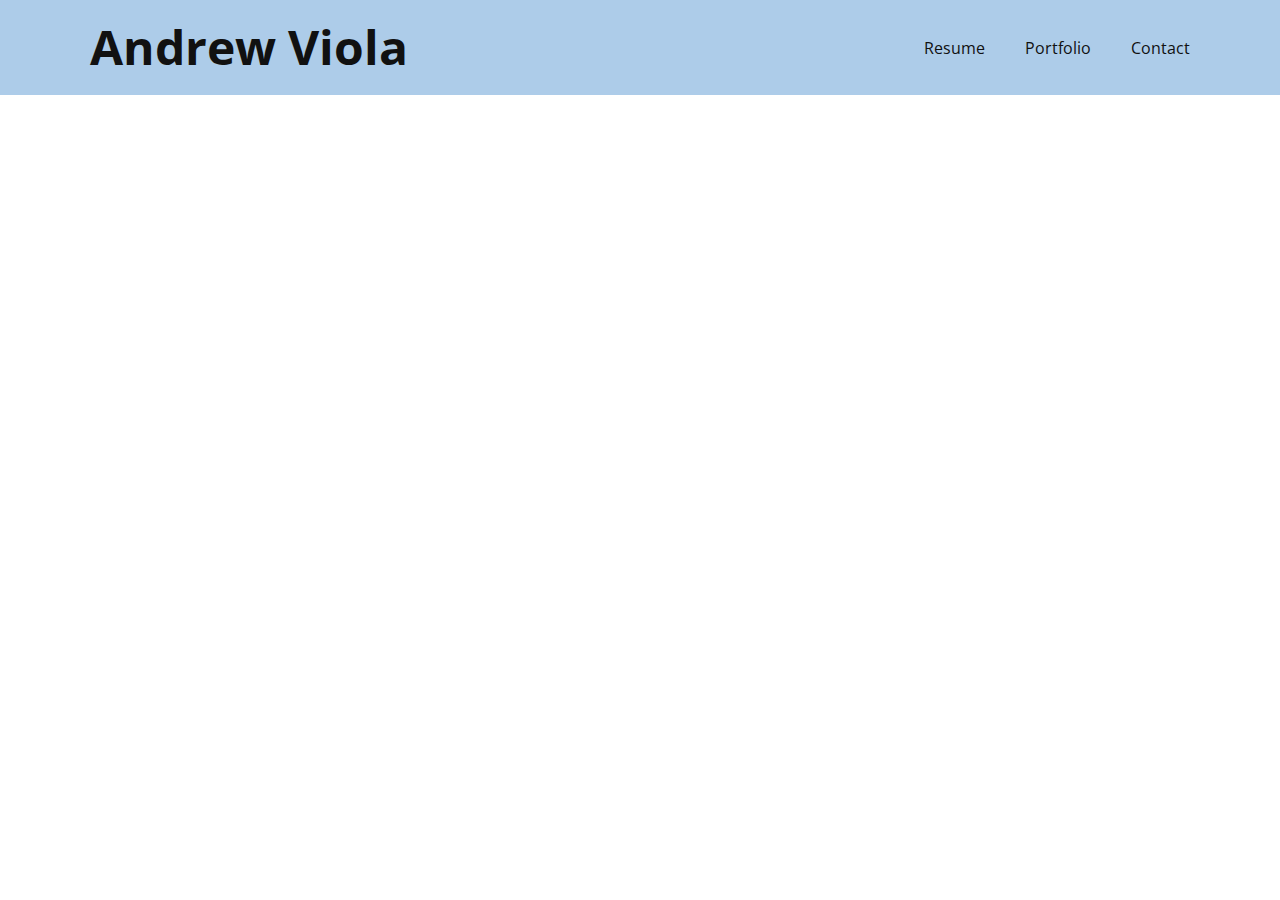
<file: About.html>
<!DOCTYPE html>
<html style="font-size: 16px;" lang="en"><head>
    <meta name="viewport" content="width=device-width, initial-scale=1.0">
    <meta charset="utf-8">
    <meta name="keywords" content="Andrew Viola">
    <meta name="description" content="">
    <title>About</title>
    <link rel="stylesheet" href="nicepage.css" media="screen">
<link rel="stylesheet" href="About.css" media="screen">
    <script class="u-script" type="text/javascript" src="jquery.js" defer=""></script>
    <script class="u-script" type="text/javascript" src="nicepage.js" defer=""></script>
    <meta name="generator" content="Nicepage 5.2.4, nicepage.com">
    <link id="u-theme-google-font" rel="stylesheet" href="https://fonts.googleapis.com/css?family=Roboto:100,100i,300,300i,400,400i,500,500i,700,700i,900,900i|Open+Sans:300,300i,400,400i,500,500i,600,600i,700,700i,800,800i">
    
    
    <script type="application/ld+json">{
		"@context": "http://schema.org",
		"@type": "Organization",
		"name": "Portfolio"
}</script>
    <meta name="theme-color" content="#478ac9">
    <meta property="og:title" content="About">
    <meta property="og:type" content="website">
  </head>
  <body class="u-body u-xl-mode" data-lang="en"><header class="u-clearfix u-header u-palette-1-light-2 u-header" id="sec-a217"><div class="u-clearfix u-sheet u-sheet-1">
        <h1 class="u-custom-font u-text u-text-default u-text-font u-text-1">Andrew Viola</h1>
        <nav class="u-menu u-menu-one-level u-offcanvas u-menu-1">
          <div class="menu-collapse" style="font-size: 1rem; letter-spacing: 0px;">
            <a class="u-button-style u-custom-left-right-menu-spacing u-custom-padding-bottom u-custom-text-active-color u-custom-top-bottom-menu-spacing u-nav-link u-text-active-palette-1-base u-text-hover-palette-2-base" href="#">
              <svg class="u-svg-link" viewBox="0 0 24 24"><use xmlns:xlink="http://www.w3.org/1999/xlink" xlink:href="#menu-hamburger"></use></svg>
              <svg class="u-svg-content" version="1.1" id="menu-hamburger" viewBox="0 0 16 16" x="0px" y="0px" xmlns:xlink="http://www.w3.org/1999/xlink" xmlns="http://www.w3.org/2000/svg"><g><rect y="1" width="16" height="2"></rect><rect y="7" width="16" height="2"></rect><rect y="13" width="16" height="2"></rect>
</g></svg>
            </a>
          </div>
          <div class="u-custom-menu u-nav-container">
            <ul class="u-nav u-unstyled u-nav-1"><li class="u-nav-item"><a class="u-button-style u-file-link u-nav-link u-text-active-palette-1-dark-2 u-text-hover-palette-2-base" href="files/AndrewViolaResume.pdf" style="padding: 10px 20px;">Resume</a>
</li><li class="u-nav-item"><a class="u-button-style u-nav-link u-text-active-palette-1-dark-2 u-text-hover-palette-2-base" href="Portfolio.html" style="padding: 10px 20px;">Portfolio</a>
</li><li class="u-nav-item"><a class="u-button-style u-nav-link u-text-active-palette-1-dark-2 u-text-hover-palette-2-base" href="Contact.html" style="padding: 10px 20px;">Contact</a>
</li></ul>
          </div>
          <div class="u-custom-menu u-nav-container-collapse">
            <div class="u-black u-container-style u-inner-container-layout u-opacity u-opacity-95 u-sidenav">
              <div class="u-inner-container-layout u-sidenav-overflow">
                <div class="u-menu-close"></div>
                <ul class="u-align-center u-nav u-popupmenu-items u-unstyled u-nav-2"><li class="u-nav-item"><a class="u-button-style u-nav-link" href="files/AndrewViolaResume.pdf">Resume</a>
</li><li class="u-nav-item"><a class="u-button-style u-nav-link" href="Portfolio.html">Portfolio</a>
</li><li class="u-nav-item"><a class="u-button-style u-nav-link" href="Contact.html">Contact</a>
</li></ul>
              </div>
            </div>
            <div class="u-black u-menu-overlay u-opacity u-opacity-70"></div>
          </div>
        </nav>
      </div></header>
    <section class="u-clearfix u-section-1" id="sec-41f0">
      <div class="u-clearfix u-sheet u-sheet-1"></div>
  
</body></html>
</file>
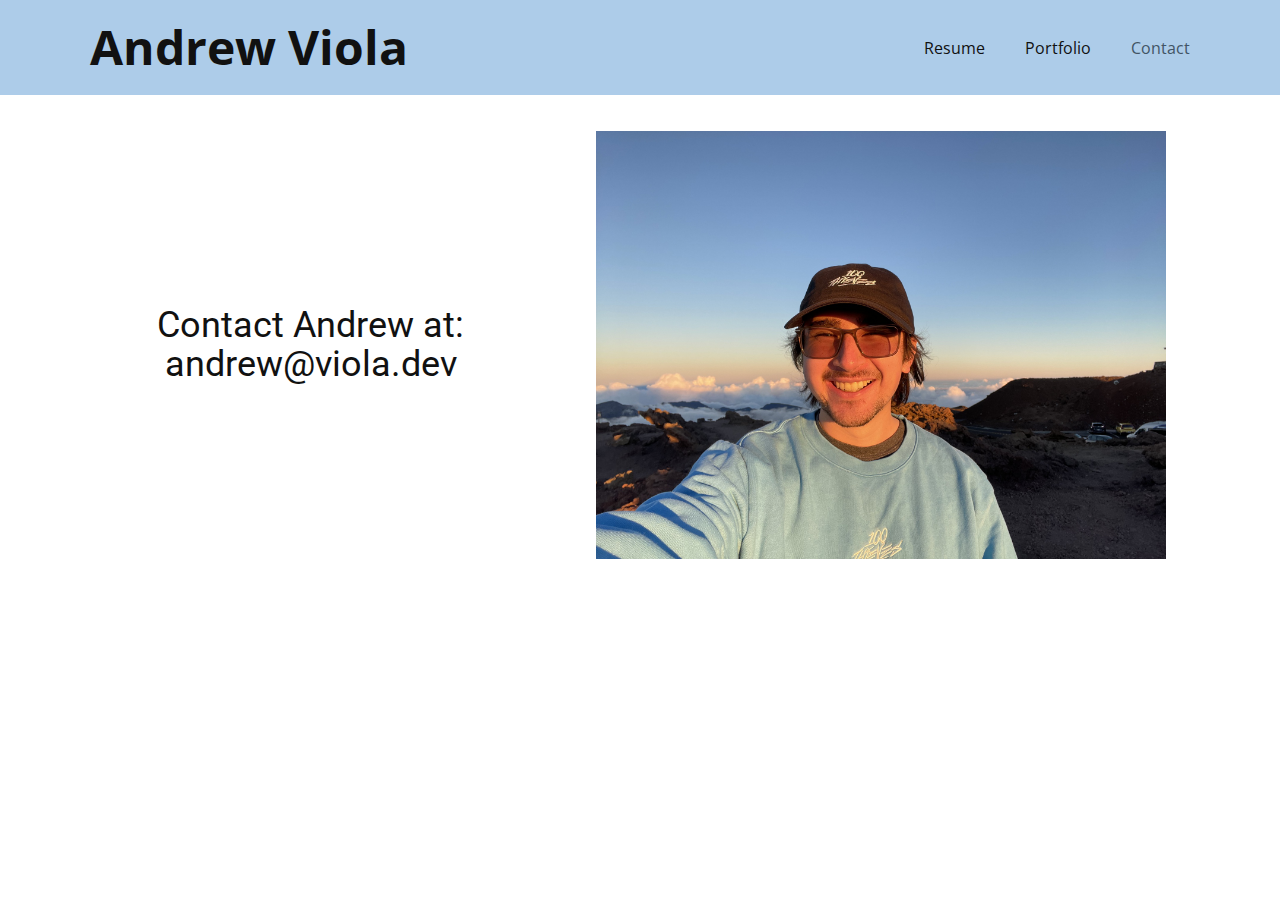
<file: Contact.html>
<!DOCTYPE html>
<html style="font-size: 16px;" lang="en"><head>
    <meta name="viewport" content="width=device-width, initial-scale=1.0">
    <meta charset="utf-8">
    <meta name="keywords" content="Andrew Viola, Contact Andrew at:andrew@viola.dev">
    <meta name="description" content="">
    <title>Contact</title>
    <link rel="stylesheet" href="nicepage.css" media="screen">
<link rel="stylesheet" href="Contact.css" media="screen">
    <script class="u-script" type="text/javascript" src="jquery.js" defer=""></script>
    <script class="u-script" type="text/javascript" src="nicepage.js" defer=""></script>
    <meta name="generator" content="Nicepage 5.2.4, nicepage.com">
    <link id="u-theme-google-font" rel="stylesheet" href="https://fonts.googleapis.com/css?family=Roboto:100,100i,300,300i,400,400i,500,500i,700,700i,900,900i|Open+Sans:300,300i,400,400i,500,500i,600,600i,700,700i,800,800i">
    
    
    <script type="application/ld+json">{
		"@context": "http://schema.org",
		"@type": "Organization",
		"name": "Portfolio"
}</script>
    <meta name="theme-color" content="#478ac9">
    <meta property="og:title" content="Contact">
    <meta property="og:type" content="website">
  </head>
  <body class="u-body u-xl-mode" data-lang="en"><header class="u-clearfix u-header u-palette-1-light-2 u-header" id="sec-a217"><div class="u-clearfix u-sheet u-sheet-1">
        <h1 class="u-custom-font u-text u-text-default u-text-font u-text-1">Andrew Viola</h1>
        <nav class="u-menu u-menu-one-level u-offcanvas u-menu-1">
          <div class="menu-collapse" style="font-size: 1rem; letter-spacing: 0px;">
            <a class="u-button-style u-custom-left-right-menu-spacing u-custom-padding-bottom u-custom-text-active-color u-custom-top-bottom-menu-spacing u-nav-link u-text-active-palette-1-base u-text-hover-palette-2-base" href="#">
              <svg class="u-svg-link" viewBox="0 0 24 24"><use xmlns:xlink="http://www.w3.org/1999/xlink" xlink:href="#menu-hamburger"></use></svg>
              <svg class="u-svg-content" version="1.1" id="menu-hamburger" viewBox="0 0 16 16" x="0px" y="0px" xmlns:xlink="http://www.w3.org/1999/xlink" xmlns="http://www.w3.org/2000/svg"><g><rect y="1" width="16" height="2"></rect><rect y="7" width="16" height="2"></rect><rect y="13" width="16" height="2"></rect>
</g></svg>
            </a>
          </div>
          <div class="u-custom-menu u-nav-container">
            <ul class="u-nav u-unstyled u-nav-1"><li class="u-nav-item"><a class="u-button-style u-file-link u-nav-link u-text-active-palette-1-dark-2 u-text-hover-palette-2-base" href="files/AndrewViolaResume.pdf" style="padding: 10px 20px;">Resume</a>
</li><li class="u-nav-item"><a class="u-button-style u-nav-link u-text-active-palette-1-dark-2 u-text-hover-palette-2-base" href="Portfolio.html" style="padding: 10px 20px;">Portfolio</a>
</li><li class="u-nav-item"><a class="u-button-style u-nav-link u-text-active-palette-1-dark-2 u-text-hover-palette-2-base" href="Contact.html" style="padding: 10px 20px;">Contact</a>
</li></ul>
          </div>
          <div class="u-custom-menu u-nav-container-collapse">
            <div class="u-black u-container-style u-inner-container-layout u-opacity u-opacity-95 u-sidenav">
              <div class="u-inner-container-layout u-sidenav-overflow">
                <div class="u-menu-close"></div>
                <ul class="u-align-center u-nav u-popupmenu-items u-unstyled u-nav-2"><li class="u-nav-item"><a class="u-button-style u-nav-link" href="files/AndrewViolaResume.pdf">Resume</a>
</li><li class="u-nav-item"><a class="u-button-style u-nav-link" href="Portfolio.html">Portfolio</a>
</li><li class="u-nav-item"><a class="u-button-style u-nav-link" href="Contact.html">Contact</a>
</li></ul>
              </div>
            </div>
            <div class="u-black u-menu-overlay u-opacity u-opacity-70"></div>
          </div>
        </nav>
      </div></header>
    <section class="u-clearfix u-section-1" id="sec-b4ef">
      <div class="u-clearfix u-sheet u-sheet-1">
        <div class="u-rotation-parent u-rotation-parent-1">
          <img class="u-image u-image-default u-rotate-180 u-image-1" src="images/IMG_3755.jpeg" alt="" data-image-width="4032" data-image-height="3024">
        </div>
        <h2 class="u-align-center u-subtitle u-text u-text-default u-text-1">Contact Andrew at:<br>andrew@viola.dev
        </h2>
      </div>
  
</body></html>
</file>
